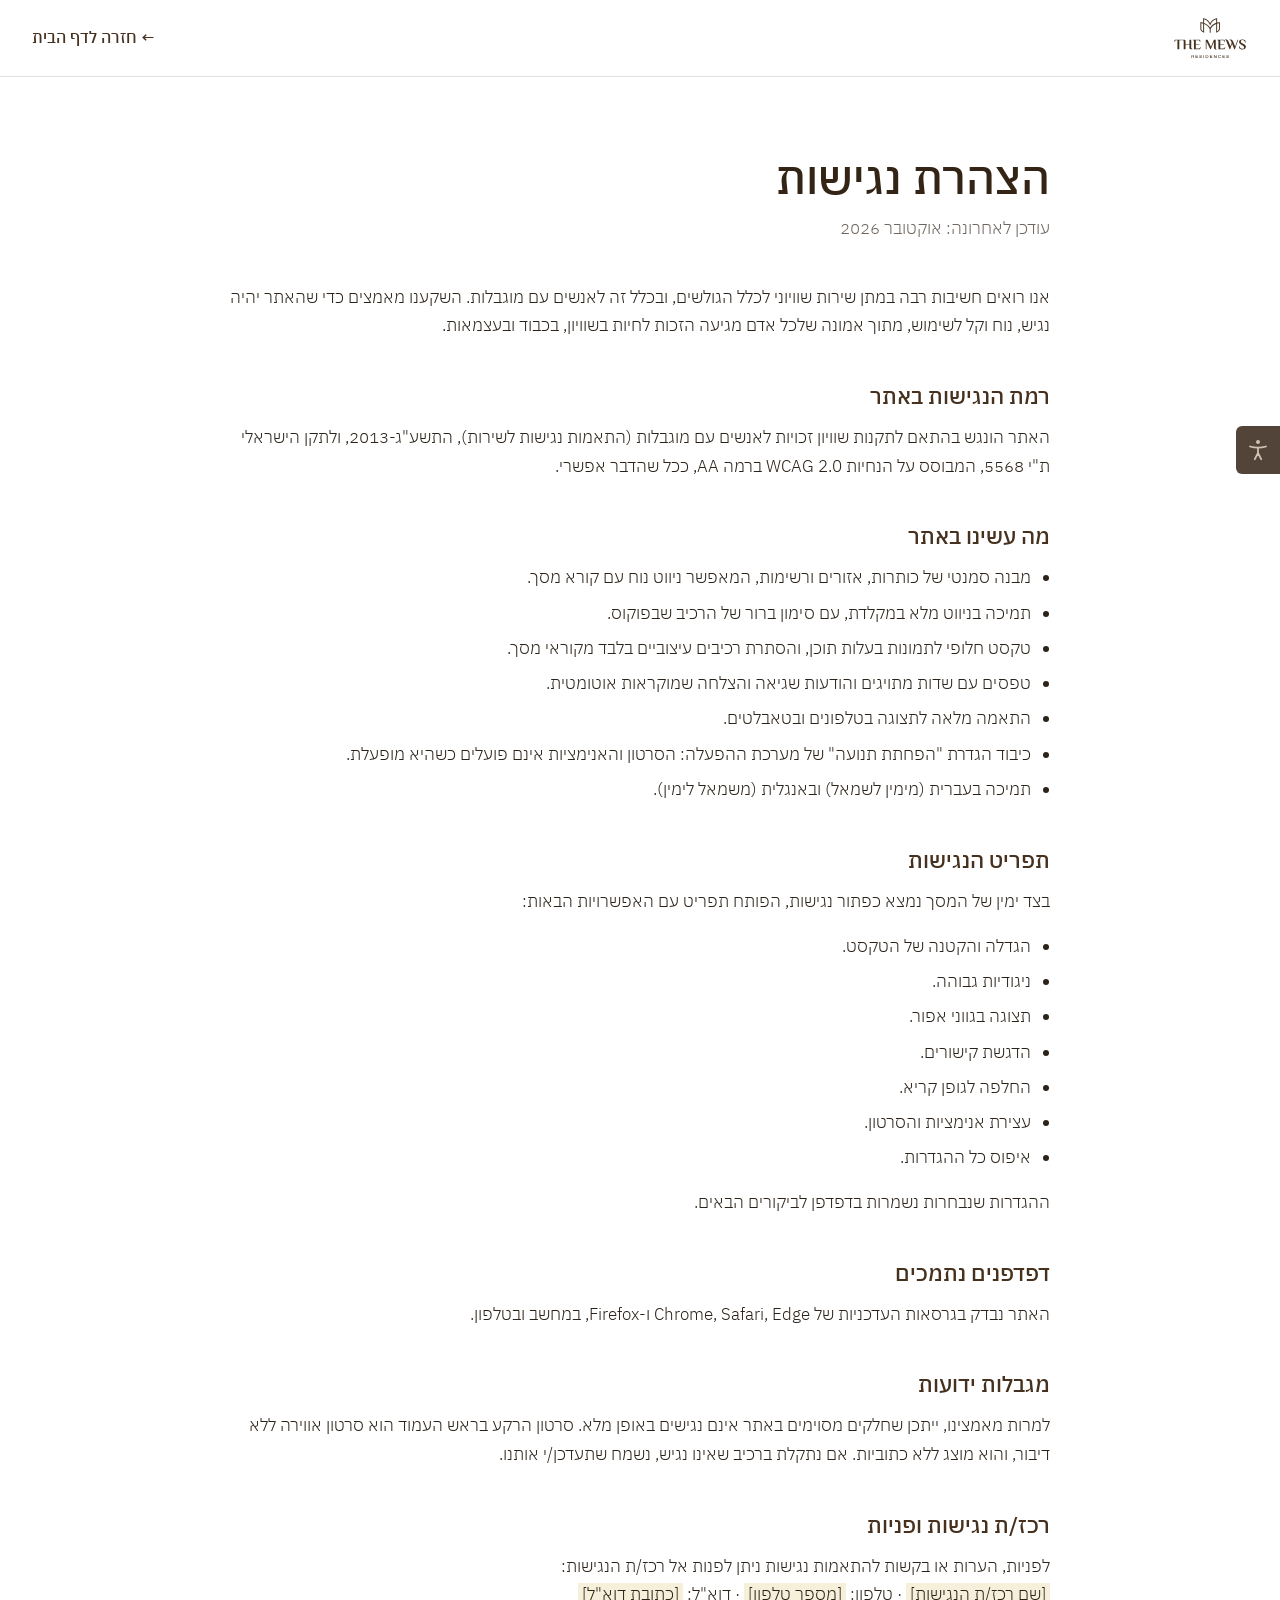
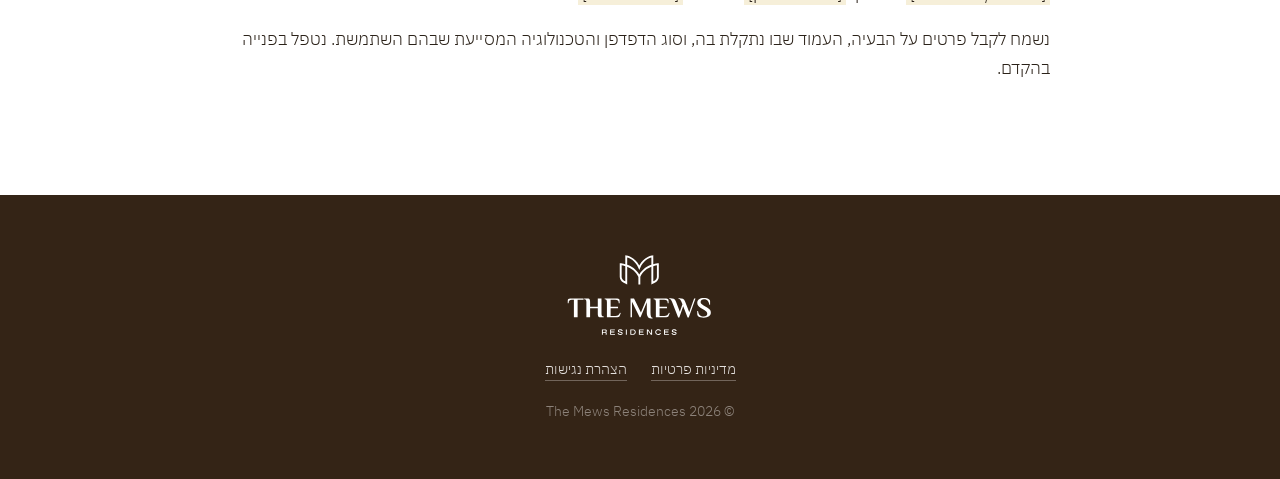
<file: accessibility.html>
<!doctype html>
<html lang="he" dir="rtl">
<head>
  <meta charset="utf-8">
  <meta name="viewport" content="width=device-width, initial-scale=1">
  <title>הצהרת נגישות | The Mews Residences</title>
  <meta name="robots" content="noindex">
  <link rel="icon" href="assets/img/icon-brown.svg" type="image/svg+xml">
  <link rel="preconnect" href="https://fonts.googleapis.com">
  <link rel="preconnect" href="https://fonts.gstatic.com" crossorigin>
  <link href="https://fonts.googleapis.com/css2?family=IBM+Plex+Sans+Hebrew:wght@300;400;500;600;700&family=Marcellus&display=swap" rel="stylesheet">
  <link rel="stylesheet" href="assets/css/styles.css">
</head>
<body class="legal-page">

  <header class="legal-header">
    <div class="container header-inner">
      <a href="index.html" class="header-logo" aria-label="The Mews Residences – חזרה לדף הבית">
        <img src="assets/img/logo-brown.svg" alt="The Mews Residences">
      </a>
      <a href="index.html" class="legal-back">← חזרה לדף הבית</a>
    </div>
  </header>

  <main class="legal">
    <div class="container narrow">
      <h1>הצהרת נגישות</h1>
      <p class="updated">עודכן לאחרונה: אוקטובר 2026</p>

      <p>אנו רואים חשיבות רבה במתן שירות שוויוני לכלל הגולשים, ובכלל זה לאנשים עם מוגבלות. השקענו מאמצים כדי שהאתר יהיה נגיש, נוח וקל לשימוש, מתוך אמונה שלכל אדם מגיעה הזכות לחיות בשוויון, בכבוד ובעצמאות.</p>

      <h2>רמת הנגישות באתר</h2>
      <p>האתר הונגש בהתאם לתקנות שוויון זכויות לאנשים עם מוגבלות (התאמות נגישות לשירות), התשע"ג-2013, ולתקן הישראלי ת"י 5568, המבוסס על הנחיות WCAG 2.0 ברמה AA, ככל שהדבר אפשרי.</p>

      <h2>מה עשינו באתר</h2>
      <ul>
        <li>מבנה סמנטי של כותרות, אזורים ורשימות, המאפשר ניווט נוח עם קורא מסך.</li>
        <li>תמיכה בניווט מלא במקלדת, עם סימון ברור של הרכיב שבפוקוס.</li>
        <li>טקסט חלופי לתמונות בעלות תוכן, והסתרת רכיבים עיצוביים בלבד מקוראי מסך.</li>
        <li>טפסים עם שדות מתויגים והודעות שגיאה והצלחה שמוקראות אוטומטית.</li>
        <li>התאמה מלאה לתצוגה בטלפונים ובטאבלטים.</li>
        <li>כיבוד הגדרת "הפחתת תנועה" של מערכת ההפעלה: הסרטון והאנימציות אינם פועלים כשהיא מופעלת.</li>
        <li>תמיכה בעברית (מימין לשמאל) ובאנגלית (משמאל לימין).</li>
      </ul>

      <h2>תפריט הנגישות</h2>
      <p>בצד ימין של המסך נמצא כפתור נגישות, הפותח תפריט עם האפשרויות הבאות:</p>
      <ul>
        <li>הגדלה והקטנה של הטקסט.</li>
        <li>ניגודיות גבוהה.</li>
        <li>תצוגה בגווני אפור.</li>
        <li>הדגשת קישורים.</li>
        <li>החלפה לגופן קריא.</li>
        <li>עצירת אנימציות והסרטון.</li>
        <li>איפוס כל ההגדרות.</li>
      </ul>
      <p>ההגדרות שנבחרות נשמרות בדפדפן לביקורים הבאים.</p>

      <h2>דפדפנים נתמכים</h2>
      <p>האתר נבדק בגרסאות העדכניות של Chrome, Safari, Edge ו-Firefox, במחשב ובטלפון.</p>

      <h2>מגבלות ידועות</h2>
      <p>למרות מאמצינו, ייתכן שחלקים מסוימים באתר אינם נגישים באופן מלא. סרטון הרקע בראש העמוד הוא סרטון אווירה ללא דיבור, והוא מוצג ללא כתוביות. אם נתקלת ברכיב שאינו נגיש, נשמח שתעדכן/י אותנו.</p>

      <h2>רכז/ת נגישות ופניות</h2>
      <p>לפניות, הערות או בקשות להתאמות נגישות ניתן לפנות אל רכז/ת הנגישות:<br>
        <span class="fill">[שם רכז/ת הנגישות]</span> · טלפון: <span class="fill">[מספר טלפון]</span> · דוא"ל: <span class="fill">[כתובת דוא"ל]</span></p>
      <p>נשמח לקבל פרטים על הבעיה, העמוד שבו נתקלת בה, וסוג הדפדפן והטכנולוגיה המסייעת שבהם השתמשת. נטפל בפנייה בהקדם.</p>
    </div>
  </main>

  <footer class="site-footer">
    <div class="container">
      <img src="assets/img/logo-white.svg" alt="The Mews Residences" class="footer-logo">
      <ul class="footer-links">
        <li><a href="privacy.html">מדיניות פרטיות</a></li>
        <li><a href="accessibility.html" aria-current="page">הצהרת נגישות</a></li>
      </ul>
      <p class="copy">© 2026 The Mews Residences</p>
    </div>
  </footer>

  <script src="assets/js/a11y.js"></script>
</body>
</html>
</file>
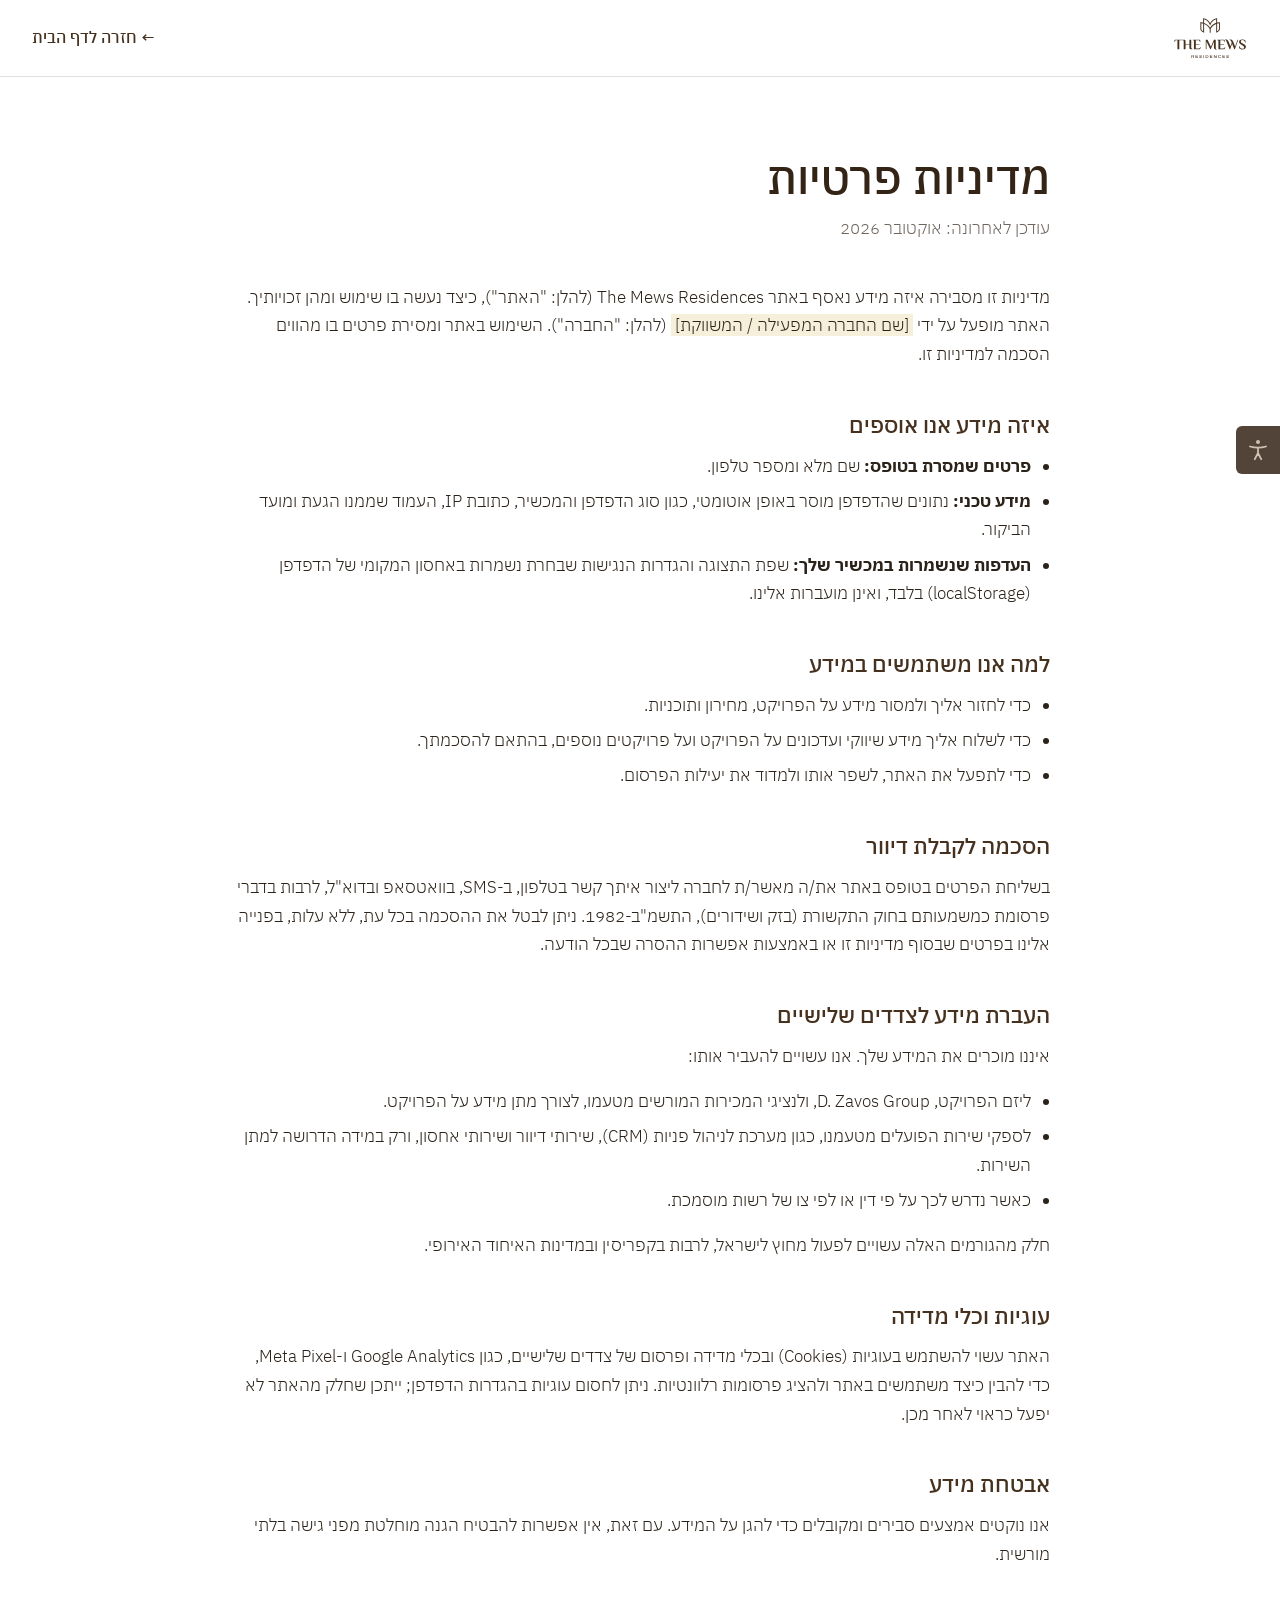
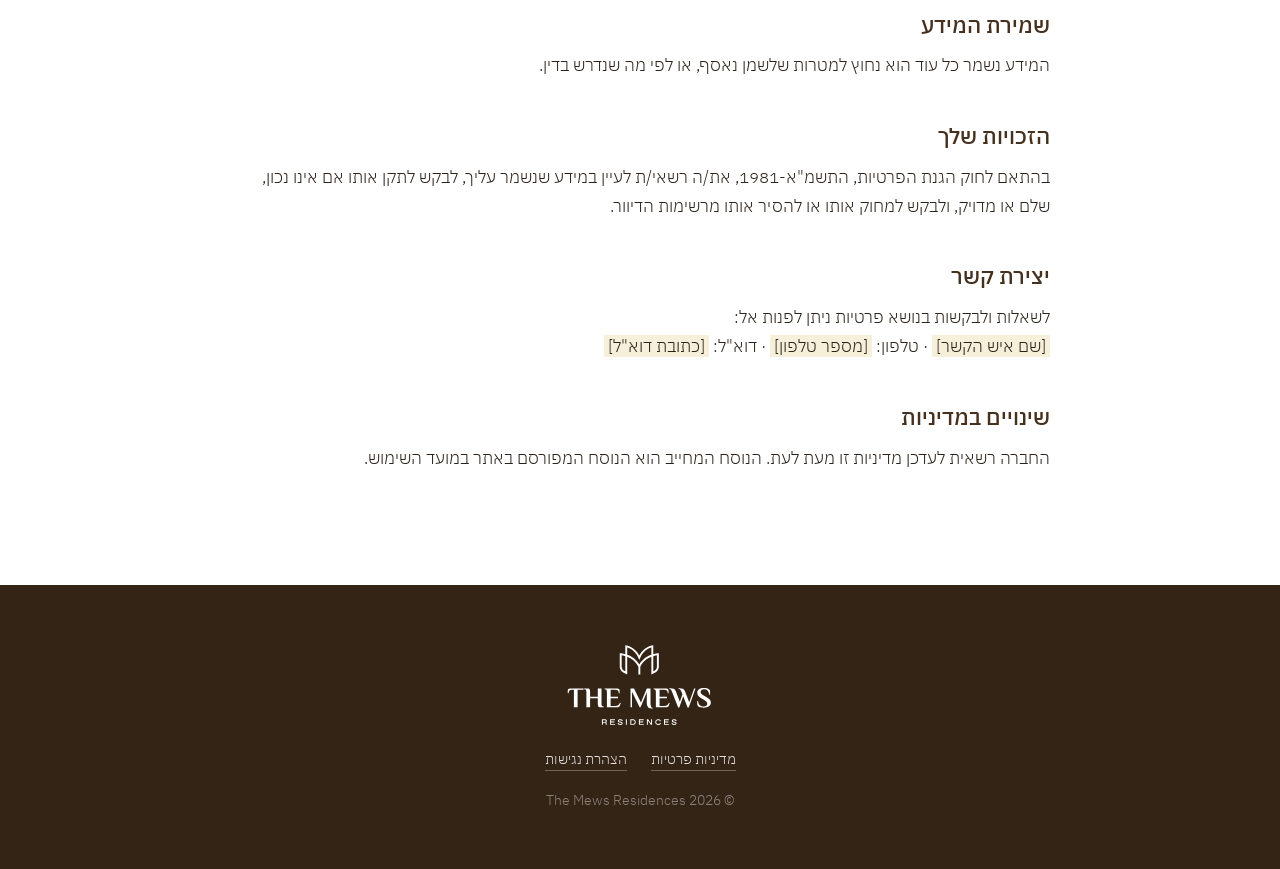
<file: privacy.html>
<!doctype html>
<html lang="he" dir="rtl">
<head>
  <meta charset="utf-8">
  <meta name="viewport" content="width=device-width, initial-scale=1">
  <title>מדיניות פרטיות | The Mews Residences</title>
  <meta name="robots" content="noindex">
  <link rel="icon" href="assets/img/icon-brown.svg" type="image/svg+xml">
  <link rel="preconnect" href="https://fonts.googleapis.com">
  <link rel="preconnect" href="https://fonts.gstatic.com" crossorigin>
  <link href="https://fonts.googleapis.com/css2?family=IBM+Plex+Sans+Hebrew:wght@300;400;500;600;700&family=Marcellus&display=swap" rel="stylesheet">
  <link rel="stylesheet" href="assets/css/styles.css">
</head>
<body class="legal-page">

  <header class="legal-header">
    <div class="container header-inner">
      <a href="index.html" class="header-logo" aria-label="The Mews Residences – חזרה לדף הבית">
        <img src="assets/img/logo-brown.svg" alt="The Mews Residences">
      </a>
      <a href="index.html" class="legal-back">← חזרה לדף הבית</a>
    </div>
  </header>

  <main class="legal">
    <div class="container narrow">
      <h1>מדיניות פרטיות</h1>
      <p class="updated">עודכן לאחרונה: אוקטובר 2026</p>

      <p>מדיניות זו מסבירה איזה מידע נאסף באתר The Mews Residences (להלן: "האתר"), כיצד נעשה בו שימוש ומהן זכויותיך. האתר מופעל על ידי <span class="fill">[שם החברה המפעילה / המשווקת]</span> (להלן: "החברה"). השימוש באתר ומסירת פרטים בו מהווים הסכמה למדיניות זו.</p>

      <h2>איזה מידע אנו אוספים</h2>
      <ul>
        <li><strong>פרטים שמסרת בטופס:</strong> שם מלא ומספר טלפון.</li>
        <li><strong>מידע טכני:</strong> נתונים שהדפדפן מוסר באופן אוטומטי, כגון סוג הדפדפן והמכשיר, כתובת IP, העמוד שממנו הגעת ומועד הביקור.</li>
        <li><strong>העדפות שנשמרות במכשיר שלך:</strong> שפת התצוגה והגדרות הנגישות שבחרת נשמרות באחסון המקומי של הדפדפן (localStorage) בלבד, ואינן מועברות אלינו.</li>
      </ul>

      <h2>למה אנו משתמשים במידע</h2>
      <ul>
        <li>כדי לחזור אליך ולמסור מידע על הפרויקט, מחירון ותוכניות.</li>
        <li>כדי לשלוח אליך מידע שיווקי ועדכונים על הפרויקט ועל פרויקטים נוספים, בהתאם להסכמתך.</li>
        <li>כדי לתפעל את האתר, לשפר אותו ולמדוד את יעילות הפרסום.</li>
      </ul>

      <h2>הסכמה לקבלת דיוור</h2>
      <p>בשליחת הפרטים בטופס באתר את/ה מאשר/ת לחברה ליצור איתך קשר בטלפון, ב-SMS, בוואטסאפ ובדוא"ל, לרבות בדברי פרסומת כמשמעותם בחוק התקשורת (בזק ושידורים), התשמ"ב-1982. ניתן לבטל את ההסכמה בכל עת, ללא עלות, בפנייה אלינו בפרטים שבסוף מדיניות זו או באמצעות אפשרות ההסרה שבכל הודעה.</p>

      <h2>העברת מידע לצדדים שלישיים</h2>
      <p>איננו מוכרים את המידע שלך. אנו עשויים להעביר אותו:</p>
      <ul>
        <li>ליזם הפרויקט, D. Zavos Group, ולנציגי המכירות המורשים מטעמו, לצורך מתן מידע על הפרויקט.</li>
        <li>לספקי שירות הפועלים מטעמנו, כגון מערכת לניהול פניות (CRM), שירותי דיוור ושירותי אחסון, ורק במידה הדרושה למתן השירות.</li>
        <li>כאשר נדרש לכך על פי דין או לפי צו של רשות מוסמכת.</li>
      </ul>
      <p>חלק מהגורמים האלה עשויים לפעול מחוץ לישראל, לרבות בקפריסין ובמדינות האיחוד האירופי.</p>

      <h2>עוגיות וכלי מדידה</h2>
      <p>האתר עשוי להשתמש בעוגיות (Cookies) ובכלי מדידה ופרסום של צדדים שלישיים, כגון Google Analytics ו-Meta Pixel, כדי להבין כיצד משתמשים באתר ולהציג פרסומות רלוונטיות. ניתן לחסום עוגיות בהגדרות הדפדפן; ייתכן שחלק מהאתר לא יפעל כראוי לאחר מכן.</p>

      <h2>אבטחת מידע</h2>
      <p>אנו נוקטים אמצעים סבירים ומקובלים כדי להגן על המידע. עם זאת, אין אפשרות להבטיח הגנה מוחלטת מפני גישה בלתי מורשית.</p>

      <h2>שמירת המידע</h2>
      <p>המידע נשמר כל עוד הוא נחוץ למטרות שלשמן נאסף, או לפי מה שנדרש בדין.</p>

      <h2>הזכויות שלך</h2>
      <p>בהתאם לחוק הגנת הפרטיות, התשמ"א-1981, את/ה רשאי/ת לעיין במידע שנשמר עליך, לבקש לתקן אותו אם אינו נכון, שלם או מדויק, ולבקש למחוק אותו או להסיר אותו מרשימות הדיוור.</p>

      <h2>יצירת קשר</h2>
      <p>לשאלות ולבקשות בנושא פרטיות ניתן לפנות אל:<br>
        <span class="fill">[שם איש הקשר]</span> · טלפון: <span class="fill">[מספר טלפון]</span> · דוא"ל: <span class="fill">[כתובת דוא"ל]</span></p>

      <h2>שינויים במדיניות</h2>
      <p>החברה רשאית לעדכן מדיניות זו מעת לעת. הנוסח המחייב הוא הנוסח המפורסם באתר במועד השימוש.</p>
    </div>
  </main>

  <footer class="site-footer">
    <div class="container">
      <img src="assets/img/logo-white.svg" alt="The Mews Residences" class="footer-logo">
      <ul class="footer-links">
        <li><a href="privacy.html" aria-current="page">מדיניות פרטיות</a></li>
        <li><a href="accessibility.html">הצהרת נגישות</a></li>
      </ul>
      <p class="copy">© 2026 The Mews Residences</p>
    </div>
  </footer>

  <script src="assets/js/a11y.js"></script>
</body>
</html>
</file>
<file: assets/css/styles.css>
/* The Mews Residences – landing page */
:root {
  --brown: #46311f;
  --brown-dark: #342416;
  --brown-light: #6b5240;
  --beige: #e4e0dd;
  --beige-light: #f3f1ef;
  --sand: #c8b8a6;
  --espresso: #22170e;
  --olive: #3c4733;
  --olive-dark: #2f3828;
  --olive-mist: #d7dbcc;
  --ink: #2b2219;
  --muted: #6f655d;
  --white: #fff;
  --radius: 2px;
  --serif: "IBM Plex Sans Hebrew", Arial, sans-serif;
  --latin: "Marcellus", Georgia, serif;
  --sans: "IBM Plex Sans Hebrew", Arial, sans-serif;
}

*, *::before, *::after { box-sizing: border-box; }
html { scroll-behavior: smooth; scroll-padding-top: 80px; }
body {
  margin: 0;
  font-family: var(--sans);
  font-weight: 300;
  color: var(--ink);
  background: var(--white);
  line-height: 1.7;
  -webkit-font-smoothing: antialiased;
}
img { max-width: 100%; display: block; }
a { color: inherit; }
h1, h2, h3 { font-family: var(--serif); font-weight: 500; line-height: 1.25; margin: 0 0 .6em; }
p { margin: 0 0 1em; }

.container { width: min(1200px, 100% - 32px); margin-inline: auto; }
.narrow { width: min(820px, 100% - 32px); }
.sr-only { position: absolute; width: 1px; height: 1px; overflow: hidden; clip: rect(0 0 0 0); white-space: nowrap; }

.eyebrow {
  display: inline-block;
  font-family: var(--latin);
  letter-spacing: .18em;
  text-transform: uppercase;
  font-size: .8rem;
  color: var(--sand);
  margin-bottom: 1rem;
}
.eyebrow.dark { color: var(--olive); }

/* Buttons */
.btn {
  display: inline-block;
  background: var(--brown);
  color: var(--white);
  border: 1px solid var(--brown);
  padding: .9em 2.2em;
  font: 500 1rem var(--sans);
  text-decoration: none;
  border-radius: var(--radius);
  cursor: pointer;
  transition: background .25s, color .25s, transform .25s;
}
.btn:hover { background: var(--brown-dark); transform: translateY(-1px); }
.btn-small { padding: .55em 1.4em; font-size: .9rem; }
.btn-icon { display: inline-flex; align-items: center; gap: .55em; }
.btn-icon svg { width: 1.15em; height: 1.15em; fill: none; stroke: currentColor; stroke-width: 1.8; stroke-linecap: round; stroke-linejoin: round; }
.btn-block { width: 100%; }

/* Header (hidden over the hero, slides in after it) */
.site-header {
  position: fixed; inset: 0 0 auto; z-index: 50;
  background: var(--white); box-shadow: 0 2px 20px rgba(0,0,0,.08);
  transform: translateY(-100%); transition: transform .35s ease;
}
.site-header.visible { transform: none; }
.header-inner { width: min(1600px, 100% - 64px); display: flex; align-items: center; justify-content: space-between; gap: 24px; height: 70px; }
.header-logo img { height: 44px; width: auto; }
.header-nav { display: flex; gap: 28px; }
.header-nav a { color: var(--ink); text-decoration: none; font-size: .95rem; }
.header-nav a:hover { color: var(--brown-light); }
.header-actions { display: flex; align-items: center; gap: 12px; }

.lang-toggle {
  background: transparent; color: inherit; border: 1px solid currentColor;
  padding: .35em .9em; font: 500 .85rem var(--sans); letter-spacing: .06em;
  border-radius: var(--radius); cursor: pointer; opacity: .85; transition: opacity .2s, background .2s;
}
.lang-toggle:hover { opacity: 1; }
.site-header .lang-toggle { color: var(--brown); }

/* Hero */
.intro { min-height: 100vh; min-height: 100svh; display: flex; flex-direction: column; }
.hero { position: relative; overflow: hidden; flex: 1; display: flex; align-items: center; background: var(--espresso); color: var(--white); padding: 40px 0 56px; }
.hero > .container { position: relative; z-index: 1; }
.hero-mark {
  position: absolute; z-index: 0; pointer-events: none;
  height: 92%; width: auto; max-width: none; top: 50%; inset-inline-start: -4%; transform: translateY(-50%);
  opacity: .06;
}
.hero-grid { display: grid; grid-template-columns: 1.15fr 1fr; gap: 56px; align-items: center; }
.hero-main { display: flex; flex-direction: column; align-items: center; text-align: center; min-width: 0; }
.hero-topbar { align-self: stretch; display: flex; justify-content: flex-start; margin-bottom: 24px; }
.hero-topbar .lang-toggle { color: var(--beige); }
.hero h1, .cta-title { margin: 0 0 .5em; line-height: 1.1; text-wrap: balance; }
.hero h1 .h-light, .cta-title .h-light { display: block; font-weight: 300; font-size: clamp(2rem, 3.6vw, 3.4rem); }
.hero h1 .h-bold, .cta-title .h-bold { display: block; font-weight: 700; font-size: clamp(2.2rem, 3.8vw, 3.7rem); }

.price-box {
  display: inline-flex; align-items: center; gap: 18px;
  background: var(--sand); color: var(--espresso); padding: 10px 34px 12px; margin-bottom: 22px;
}
.price-box b { font-family: var(--latin); font-weight: 400; font-size: clamp(2.8rem, 5vw, 4.4rem); line-height: 1; letter-spacing: .01em; }
.pb-text { display: flex; flex-direction: column; text-align: start; white-space: nowrap; font-weight: 500; font-size: 1.05rem; line-height: 1.35; }

.hero-tag { font-size: 1.2rem; color: var(--beige); margin-bottom: 1.6em; }
.hero-cta-label { font-size: 1.15rem; font-weight: 700; margin-bottom: .8em; }

.hero-form { width: 100%; grid-template-columns: 1fr 1fr auto; gap: 10px; text-align: start; }
.hero-form .field input { background: var(--beige-light); border-color: transparent; padding: 15px 18px; }
.hero-form .field input:focus { border-color: var(--sand); }
.btn-send {
  background: var(--sand); color: var(--espresso); border: 0; padding: 0 30px;
  font: 600 1.05rem var(--sans); border-radius: var(--radius); cursor: pointer; transition: background .2s;
}
.btn-send:hover { background: var(--beige); }
.btn-send:disabled { opacity: .6; }
.hero-form .consent, .hero-form .form-msg { grid-column: 1 / -1; }
.tml-hp { position: absolute; left: -9999px; width: 1px; height: 1px; opacity: 0; }
.hero-form .consent { color: var(--sand); }
.hero-form .form-msg.ok { color: #a9d8b2; }
.hero-form .form-msg.err { color: #f2a59c; }
.hero-brands { display: flex; align-items: center; justify-content: center; gap: 28px; margin-top: 26px; }
.hero-logo { width: 170px; }
.brands-divider { align-self: stretch; width: 1px; background: rgba(200,184,166,.35); }
.hero-dev { display: flex; flex-direction: column; align-items: center; gap: 10px; }
.dev-logo { width: 190px; }
.hero-dev p { margin: 0; font-size: .92rem; line-height: 1.5; color: var(--beige); text-align: center; }
.hero-dev b { font-weight: 600; color: var(--white); }

.hero-media { position: relative; padding-top: 52px; min-width: 0; }
.media-badge {
  position: absolute; top: 0; inset-inline: 0; margin-inline: auto; width: max-content; z-index: 2;
  background: var(--beige-light); padding: 18px 30px; box-shadow: 0 14px 30px rgba(0,0,0,.35);
}
.media-badge img { width: 130px; }
.media-box { position: relative; aspect-ratio: 5 / 4; max-width: 100%; overflow: hidden; background: var(--beige); }
/* thin white corner brackets around the video, set slightly off its edge */
.media-frame { position: relative; --gap: 14px; --arm: 46px; --line: 1.5px; --c: rgba(255,255,255,.85); }
.media-frame::before {
  content: ""; position: absolute; inset: calc(var(--gap) * -1); pointer-events: none;
  background:
    linear-gradient(var(--c), var(--c)) top left / var(--arm) var(--line),
    linear-gradient(var(--c), var(--c)) top left / var(--line) var(--arm),
    linear-gradient(var(--c), var(--c)) top right / var(--arm) var(--line),
    linear-gradient(var(--c), var(--c)) top right / var(--line) var(--arm),
    linear-gradient(var(--c), var(--c)) bottom left / var(--arm) var(--line),
    linear-gradient(var(--c), var(--c)) bottom left / var(--line) var(--arm),
    linear-gradient(var(--c), var(--c)) bottom right / var(--arm) var(--line),
    linear-gradient(var(--c), var(--c)) bottom right / var(--line) var(--arm);
  background-repeat: no-repeat;
}
.hero-video { position: absolute; inset: 0; width: 100%; height: 100%; object-fit: cover; }
.hero-disclaimer { font-size: .85rem; color: var(--sand); text-align: center; margin: 26px 0 0; }


/* Form card */
.lead-form { display: grid; gap: 12px; }
.field input {
  width: 100%; padding: 14px 16px; font: 400 1rem var(--sans);
  border: 1px solid #d8d1ca; background: var(--beige-light); border-radius: var(--radius); color: var(--ink);
}
.field input[type="tel"] { direction: rtl; unicode-bidi: plaintext; text-align: right; }
html[dir="ltr"] .field input[type="tel"] { direction: ltr; text-align: left; }
.field input:focus { outline: none; border-color: var(--brown); background: var(--white); }
.field input.invalid { border-color: #b3261e; }
.consent { margin: 0; font-size: .82rem; line-height: 1.5; color: var(--muted); text-align: center; }
.form-msg { margin: 0; min-height: 1.4em; text-align: center; font-size: .95rem; }
.form-msg.ok { color: #2e6b3a; }
.form-msg.err { color: #b3261e; }

/* Stats */
.stats { background: var(--brown); color: var(--white); padding: 34px 0; }
.stats-grid { display: grid; grid-template-columns: repeat(5, 1fr); text-align: center; }
.stat { padding: 6px 10px; border-inline-start: 1px solid rgba(255,255,255,.18); }
.stat:first-child { border: 0; }
.stat b { display: block; font-family: var(--latin); font-weight: 400; font-size: 2.3rem; line-height: 1.1; }
.stat b small { font-size: .45em; margin-inline-start: 4px; font-family: var(--sans); }
.stat span { font-size: .95rem; color: var(--beige); }

/* Sections */
.section { padding: 110px 0; position: relative; overflow: hidden; }
.section-beige { background: var(--beige); }
.section-brown { background: var(--brown); color: var(--white); }
.section-head { text-align: center; max-width: 720px; margin: 0 auto 56px; }
.section-head h2, .split-text h2 { font-size: clamp(1.9rem, 3.4vw, 2.8rem); }
.section-head p { color: var(--muted); font-size: 1.1rem; }
.section-brown .section-head p { color: var(--beige); }
.section-olive { background: var(--olive); color: var(--white); }
.section-olive .eyebrow { color: var(--sand); }
.section-olive .split-text p { color: var(--olive-mist); }
.section-icon { width: 54px; margin-bottom: 18px; }

.split { display: grid; grid-template-columns: 1fr 1fr; gap: 72px; align-items: center; }
.split-media img { width: 100%; height: 620px; object-fit: cover; }
.split-text p { color: var(--muted); font-size: 1.07rem; }
.split-text .btn { margin-top: 1rem; }
#location .split-media img { height: 520px; }

/* Project: image fills half the screen, text panel overlaps it */
.project { position: relative; display: grid; grid-template-columns: 1fr 1fr; align-items: center; min-height: min(92vh, 920px); background: var(--white); overflow: hidden; }
.project-sketch {
  position: absolute; z-index: 0; pointer-events: none;
  inset-inline-end: 0; bottom: 0; width: 50%; height: 100%; object-fit: contain; object-position: bottom center;
  opacity: .09;
}
.project-media { position: relative; align-self: stretch; overflow: hidden; clip-path: inset(0 0 0 0); transition: clip-path 1.4s cubic-bezier(.77, 0, .18, 1); }
.project-media img { position: absolute; inset: 0; width: 100%; height: 100%; object-fit: cover; transition: transform 2s cubic-bezier(.2, .7, .2, 1); }
.project-panel {
  position: relative; z-index: 1; margin-block: 80px;
  /* ends on the edge of the hero's .container (1200px, 16px gutter); --page-w excludes the scrollbar */
  margin-inline-start: -110px; margin-inline-end: max(16px, calc((var(--page-w, 100vw) - 1200px) / 2));
  background: var(--beige-light); padding: 64px clamp(40px, 5vw, 96px);
  transition: opacity .9s ease .55s, transform .9s ease .55s;
}
.project-panel > * { max-width: 620px; }
.project-panel h2 { font-size: clamp(1.9rem, 3.4vw, 2.8rem); }
.project-panel p { color: var(--muted); font-size: 1.07rem; }
.project-panel .btn { margin-top: 1rem; }
.project.pending .project-media { clip-path: inset(0 0 0 100%); }
html[dir="ltr"] .project.pending .project-media { clip-path: inset(0 100% 0 0); }
.project.pending .project-media img { transform: scale(1.18); }
.project.pending .project-panel { opacity: 0; transform: translateY(50px); }

/* Cards */
.bg-mark { position: absolute; width: 520px; top: -60px; left: -80px; opacity: .06; filter: brightness(10); pointer-events: none; }
.cards { position: relative; display: grid; grid-template-columns: repeat(3, 1fr); gap: 1px; background: rgba(255,255,255,.14); border: 1px solid rgba(255,255,255,.14); }
.card { background: var(--brown); padding: 40px 34px; transition: background .3s; }
.card:hover { background: var(--brown-dark); }
.card-num { font-family: var(--latin); color: var(--sand); font-size: 1rem; letter-spacing: .1em; }
.card h3 { font-size: 1.45rem; margin: .5em 0 .5em; }
.card p { color: var(--beige); margin: 0; }

/* Gallery */
.gallery { display: grid; grid-template-columns: repeat(3, 1fr); grid-auto-rows: 300px; gap: 10px; }
.g-item { padding: 0; border: 0; cursor: zoom-in; overflow: hidden; background: var(--beige); }
.g-item img { width: 100%; height: 100%; object-fit: cover; transition: transform .6s; }
.g-item:hover img { transform: scale(1.05); }
.g-wide { grid-column: span 2; }

/* Distances */
.distances { list-style: none; padding: 0; margin: 2rem 0 0; display: grid; grid-template-columns: 1fr 1fr; gap: 1px; background: rgba(70,49,31,.15); }
.distances li { background: var(--beige); padding: 18px 24px; display: flex; flex-direction: column; border-inline-start: 2px solid transparent; transition: border-color .25s; }
.distances li:hover { border-inline-start-color: var(--olive); }
.section-olive .distances { background: rgba(215,219,204,.22); }
.section-olive .distances li { background: var(--olive); }
.section-olive .distances li:hover { border-inline-start-color: var(--sand); }
.section-olive .distances b { color: var(--white); }
.section-olive .distances span { color: var(--olive-mist); }
.distances b { font-family: var(--serif); font-weight: 500; font-size: 1.6rem; color: var(--brown); line-height: 1.2; }
.distances span { color: var(--muted); }

/* FAQ */
.faq details { background: var(--beige-light); margin-bottom: 10px; border-radius: var(--radius); }
.faq summary { cursor: pointer; list-style: none; padding: 20px 24px; font-weight: 500; font-size: 1.08rem; position: relative; padding-inline-end: 56px; }
.faq summary::-webkit-details-marker { display: none; }
.faq summary::after { content: "+"; position: absolute; inset-inline-end: 24px; top: 50%; transform: translateY(-50%); font-size: 1.5rem; color: var(--olive); transition: transform .25s; }
.faq details[open] summary { color: var(--olive); }
.faq details[open] summary::after { transform: translateY(-50%) rotate(45deg); }
.faq details p { padding: 0 24px 22px; margin: 0; color: var(--muted); font-size: 1.12rem; }
/* faint elevation drawing pinned to the side of the viewport while the FAQ scrolls past */
#faq { background: url("../img/elevation-faint.svg") no-repeat fixed right -40px center / auto 78vh; }
html[dir="ltr"] #faq { background-position: left -40px center; }
@media (hover: none) { #faq { background-attachment: scroll; background-size: auto 60%; } }

/* CTA: same composition as the hero, over a fixed (parallax) night render */
.cta { position: relative; color: var(--white); padding: 120px 0; overflow: hidden; }
.cta-bg { position: absolute; inset: 0; background: url("../img/night.jpg") center / cover fixed; }
.cta-overlay { position: absolute; inset: 0; background: radial-gradient(ellipse at center, rgba(34,23,14,.62) 0%, rgba(34,23,14,.84) 70%); }
.cta-inner { position: relative; display: flex; flex-direction: column; align-items: center; text-align: center; max-width: 820px; }
@media (hover: none) { .cta-bg { background-attachment: scroll; } }
.cta .hero-form { max-width: 560px; grid-template-columns: 1fr 1fr; }
.cta .btn-send { grid-column: 1 / -1; padding: 15px; }

/* Footer */
.site-footer { background: var(--brown-dark); color: var(--beige); text-align: center; padding: 56px 0 100px; font-size: .9rem; }
.footer-logo { width: 150px; margin: 0 auto 18px; }
.footer-dev { font-family: var(--latin); letter-spacing: .12em; }
.disclaimer { max-width: 760px; margin: 0 auto 1em; opacity: .65; font-size: .8rem; }
.copy { opacity: .5; margin: 0; }
.footer-links { display: flex; justify-content: center; flex-wrap: wrap; gap: 8px 24px; margin: 0 0 1.2em; padding: 0; list-style: none; }
.footer-links a { color: var(--beige); text-decoration: none; border-bottom: 1px solid rgba(228,224,221,.35); padding-bottom: 2px; }
.footer-links a:hover { color: var(--white); border-bottom-color: var(--sand); }

/* Legal pages (privacy, accessibility statement) */
.legal-header { background: var(--white); border-bottom: 1px solid var(--beige); }
.legal-header .header-inner { height: 76px; }
.legal-back { color: var(--brown); text-decoration: none; font-weight: 500; }
.legal-back:hover { color: var(--olive); }
.legal { padding: 72px 0 96px; }
.legal h1 { font-size: clamp(2rem, 4vw, 2.8rem); color: var(--brown-dark); margin-bottom: .2em; }
.legal .updated { color: var(--muted); margin-bottom: 2.4em; }
.legal h2 { font-size: 1.35rem; color: var(--brown); margin: 2em 0 .6em; }
.legal p, .legal li { color: var(--ink); font-size: 1.05rem; }
.legal ul { padding-inline-start: 1.2em; margin: 0 0 1em; }
.legal li { margin-bottom: .4em; }
.legal a { color: var(--olive); }
.legal .fill, .legal mark { background: #f6efd9; color: inherit; padding: 0 4px; }
.legal-page .site-footer { padding-bottom: 56px; }

/* Accessibility widget */
.a11y-widget { position: fixed; right: 0; top: calc(50% - 24px); z-index: 70; }
.a11y-toggle {
  display: grid; place-items: center; width: 44px; height: 48px; padding: 0; cursor: pointer;
  background: var(--brown-dark); color: var(--sand); border: 0; border-radius: 6px 0 0 6px;
  opacity: .85; transition: opacity .2s, width .2s;
}
.a11y-toggle:hover, .a11y-toggle[aria-expanded="true"] { opacity: 1; width: 50px; }
.a11y-toggle:focus-visible, .a11y-panel button:focus-visible, .a11y-panel a:focus-visible { outline: 2px solid var(--olive); outline-offset: 2px; }
.a11y-toggle svg { width: 24px; height: 24px; fill: none; stroke: currentColor; stroke-width: 1.8; stroke-linecap: round; }
.a11y-toggle svg circle { fill: currentColor; stroke: none; }
.a11y-panel {
  position: absolute; right: 56px; top: 50%; transform: translateY(-50%); width: 300px;
  background: var(--white); color: var(--ink); border: 1px solid var(--beige); border-radius: 6px;
  padding: 16px; box-shadow: 0 18px 40px rgba(34,23,14,.18); font-size: 15px;
}
.a11y-head { display: flex; align-items: center; justify-content: space-between; margin-bottom: 12px; }
.a11y-head b { font-size: 17px; font-weight: 600; color: var(--brown-dark); }
.a11y-close { background: none; border: 0; font-size: 26px; line-height: 1; cursor: pointer; color: var(--muted); padding: 0 4px; }
.a11y-grid { display: grid; grid-template-columns: 1fr 1fr; gap: 8px; }
.a11y-grid button {
  display: flex; flex-direction: column; align-items: center; gap: 4px; padding: 12px 6px;
  background: var(--beige-light); border: 1px solid transparent; border-radius: 4px; cursor: pointer;
  font: 400 13px var(--sans); color: var(--ink); line-height: 1.3;
}
.a11y-grid button:hover { border-color: var(--sand); }
.a11y-grid button[aria-pressed="true"] { background: var(--olive); color: var(--white); }
.a11y-ico { font: 600 18px Arial, sans-serif; direction: ltr; unicode-bidi: isolate; }
.a11y-svg { width: 20px; height: 20px; fill: none; stroke: currentColor; stroke-width: 1.6; }
.a11y-svg .fill { fill: currentColor; stroke: none; }
.a11y-statement { display: block; margin-top: 12px; text-align: center; color: var(--olive); font-size: 14px; }

/* Accessibility modes (classes on <html>, set by a11y.js) */
html.a11y-text-1 { font-size: 112.5%; }
html.a11y-text-2 { font-size: 125%; }
html.a11y-text-3 { font-size: 137.5%; }
html.a11y-gray body > *:not(.a11y-widget) { filter: grayscale(1); }
html.a11y-contrast body > *:not(.a11y-widget) { filter: contrast(1.4); }
html.a11y-gray.a11y-contrast body > *:not(.a11y-widget) { filter: grayscale(1) contrast(1.4); }
html.a11y-links a { text-decoration: underline !important; text-underline-offset: 3px; outline: 2px dashed currentColor; outline-offset: 2px; }
html.a11y-font body, html.a11y-font body *:not(svg):not(svg *) { font-family: Arial, Helvetica, sans-serif !important; letter-spacing: normal !important; }
html.a11y-motion *, html.a11y-motion *::before, html.a11y-motion *::after { animation: none !important; transition: none !important; scroll-behavior: auto !important; }
html.a11y-motion .reveal, html.a11y-motion .project.pending .project-media, html.a11y-motion .project.pending .project-panel, html.a11y-motion .project.pending .project-media img { transform: none !important; opacity: 1 !important; clip-path: none !important; }

/* WhatsApp + mobile CTA */
.whatsapp {
  position: fixed; bottom: 24px; left: 24px; z-index: 60; width: 58px; height: 58px; border-radius: 50%;
  background: #25d366; color: var(--white); display: grid; place-items: center; box-shadow: 0 8px 24px rgba(0,0,0,.25);
  transition: transform .25s;
}
.whatsapp:hover { transform: scale(1.08); }
.whatsapp svg { width: 32px; height: 32px; }
.mobile-cta { display: none; }

/* Lightbox */
.lightbox { position: fixed; inset: 0; z-index: 100; background: rgba(20,14,9,.94); display: grid; place-items: center; padding: 24px; }
.lightbox[hidden] { display: none; }
.lightbox img { max-height: 90vh; width: auto; box-shadow: 0 20px 60px rgba(0,0,0,.5); }
.lb-close { position: absolute; top: 16px; right: 20px; background: none; border: 0; color: var(--white); font-size: 2.6rem; cursor: pointer; line-height: 1; }

/* Reveal on scroll */
.reveal { transform: translateY(28px); transition: transform .8s ease; }
.reveal.in { opacity: 1; transform: none; }

/* Responsive */
@media (max-width: 1000px) {
  .header-nav { display: none; }
  .hero-grid, .cta-inner, .split { grid-template-columns: 1fr; gap: 40px; }
  .hero-media { max-width: 720px; width: 100%; margin-inline: auto; }
  .split-reverse .split-media { order: -1; }
  .split-media img, #location .split-media img { height: 420px; }
  .project { grid-template-columns: 1fr; min-height: 0; }
  .project-media { height: 70vw; max-height: 560px; }
  .project-sketch { display: none; }
  .project-panel { max-width: none; margin: -80px 16px 64px; padding: 44px 32px; }
  .cards { grid-template-columns: 1fr 1fr; }
  .stats-grid { grid-template-columns: repeat(3, 1fr); row-gap: 20px; }
  .stat:nth-child(4) { border: 0; }
}
@media (max-width: 640px) {
  .header-inner { width: min(1600px, 100% - 32px); height: 68px; }
  .header-logo img { height: 42px; }
  .site-header .btn { display: none; }
  .intro { min-height: 0; }
  .hero-mark { height: auto; width: 140%; top: 4%; inset-inline-start: -20%; transform: none; }
  .hero { padding: 20px 0 40px; }
  .hero-topbar { margin-bottom: 16px; }
  .price-box { flex-direction: column; gap: 2px; padding: 10px 28px 12px; }
  .pb-text { display: contents; font-size: .95rem; }
  .price-box b { order: 1; }
  .pb-text span:last-child { order: 2; }
  .hero-tag { font-size: 1.05rem; }
  .hero-form { grid-template-columns: 1fr; }
  .hero-brands { flex-direction: column; gap: 18px; }
  .brands-divider { align-self: center; width: 60px; height: 1px; }
  .hero-logo { width: 140px; }
  .dev-logo { width: 170px; }
  .hero-dev p { font-size: .85rem; }
  .btn-send { padding: 15px; }
  .media-box { aspect-ratio: 4 / 5; }
  .media-badge { padding: 12px 22px; }
  .media-badge img { width: 100px; }
  .hero-media { padding-top: 40px; }
  .section { padding: 72px 0; }
  .cards { grid-template-columns: 1fr; }
  .stats-grid { grid-template-columns: 1fr 1fr; }
  .stat { border: 0; }
  .stat:last-child { grid-column: span 2; }
  .gallery { grid-template-columns: 1fr 1fr; grid-auto-rows: 180px; }
  .split-media img, #location .split-media img { height: 300px; }
  .project-media { height: 95vw; }
  .project-panel { margin-top: -56px; padding: 36px 22px; }
  .mobile-cta {
    display: block; position: fixed; inset: auto 0 0; z-index: 55; background: var(--brown); color: var(--white);
    text-align: center; padding: 15px; font-weight: 500; text-decoration: none; box-shadow: 0 -4px 16px rgba(0,0,0,.15);
  }
  .whatsapp { bottom: 72px; left: 16px; width: 52px; height: 52px; }
  .a11y-panel { position: fixed; right: 12px; left: 12px; width: auto; top: auto; bottom: 72px; transform: none; }
}
@media (prefers-reduced-motion: reduce) {
  html { scroll-behavior: auto; }
  .reveal { opacity: 1; transform: none; transition: none; }
}
</file>
